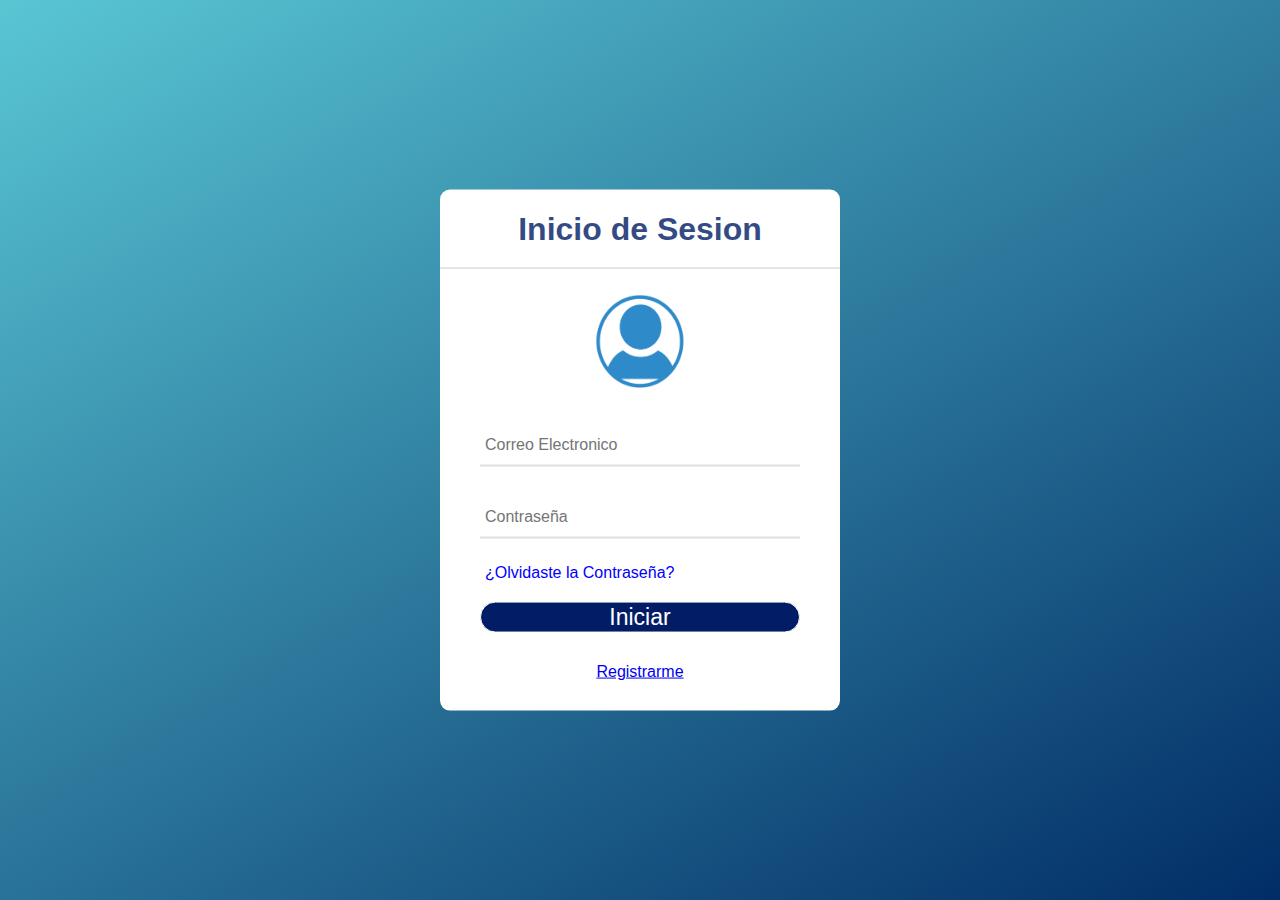
<file: index.html>
<!DOCTYPE html>
<html lang="es">

<head>
    <meta charset="UTF-8">
    <meta http-equiv="X-UA-Compatible" content="IE=edge">
    <meta name="viewport" content="width=device-width, initial-scale=1.0">
    <title>Ensayo</title>
    <link rel="stylesheet" href="style.css">
</head>
<body>
    <div class="Formulario">
        <h1> Inicio de Sesion</h1>
        <img src="./img/userlogo.jpg">
        <form method="post">
            <div class="Username">
                <input type="email" required placeholder="Correo Electronico"> 

            </div>
            <div class="Password">
                <input type="password" required placeholder="Contraseña">
            </div>
            <div class="Recordar">¿Olvidaste la Contraseña?</div>
            <input type="submit"value = "Iniciar">
            <div class="Registrarse">
                <a href="./registro.html" >Registrarme</a>
            </div>
        </form>
    </div> 


</body>

</html>
</file>
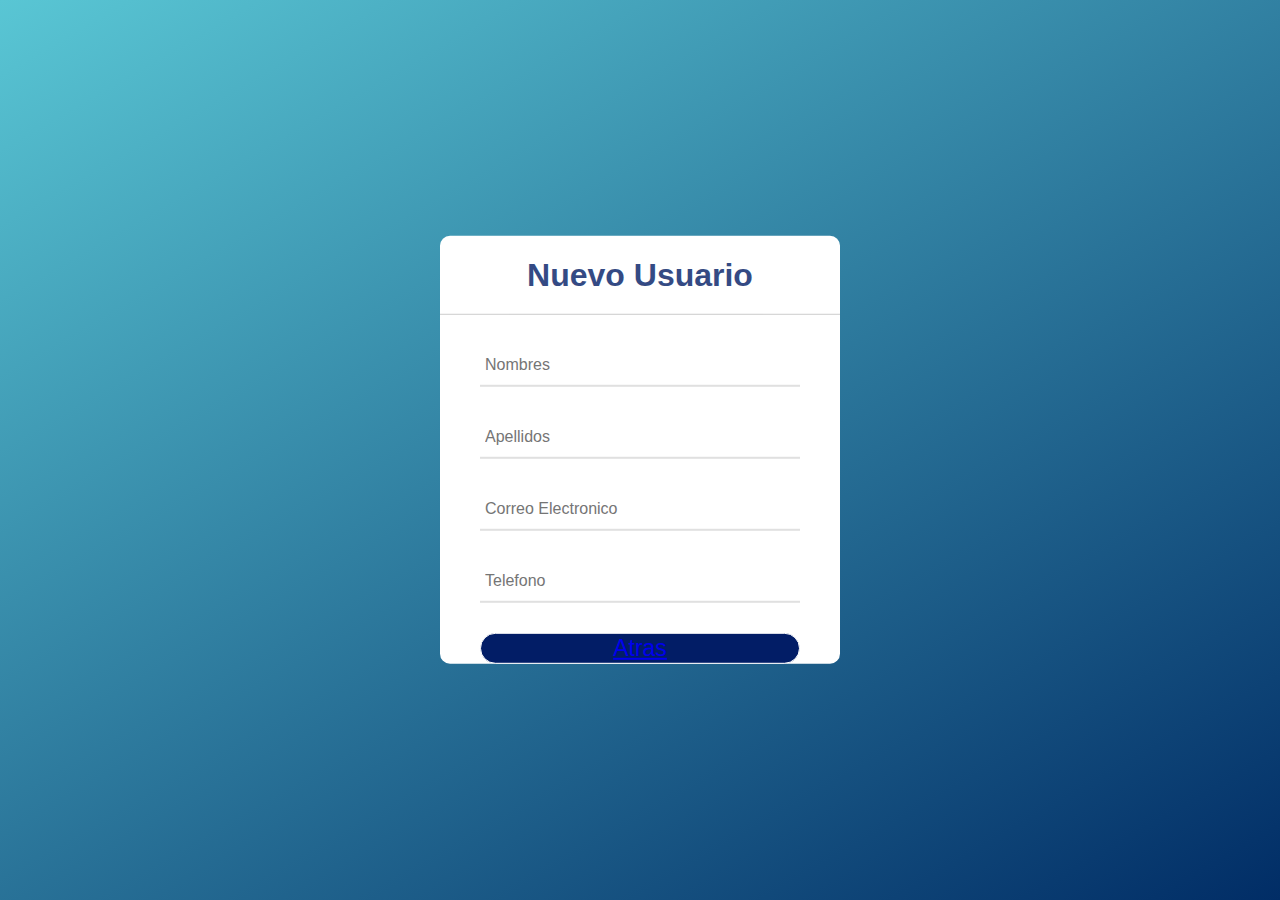
<file: registro.html>
<!DOCTYPE html>
<html lang="es">

<head>
    <meta charset="UTF-8">
    <meta http-equiv="X-UA-Compatible" content="IE=edge">
    <meta name="viewport" content="width=device-width, initial-scale=1.0">
    <title>Ensayo</title>
    <link rel="stylesheet" href="style.css">
</head>
<body>
    <div class="RegistroUsuario">
        <h1>Nuevo Usuario</h1>
        <form method="post">
            <div class="Nombres">
                <input type="text" required placeholder="Nombres"> 
            </div>
            <div class="Apellidos">
                <input type="text" required placeholder="Apellidos"> 
            </div>
            <div class="Correo">
                <input type="email" required placeholder="Correo Electronico">
            </div>
            <div class="Telefono">
                <input type="number" required placeholder="Telefono">
            </div>
                <button>
                <a href="./index.html" >Atras <style>
                
                </style></a>
                </button>
        </form>
    </div> 


</body>

</html>
</file>
<file: style.css>
body
{
    margin: 0;
    padding: 0;
    font-family: Verdana, Geneva, Tahoma, sans-serif;
    background: linear-gradient(150deg, #59C6D4, #012d66);
    height: 100vh;
}

img
{
    position: relative;
    left: 150px;
    width: 100px;
    height: 100px;

}

.Formulario 
{
        position: absolute;
        top: 50%;
        left: 50%;
        transform: translate(-50%, -50%);
        width: 400px;
        background: white;
        border-radius: 10px;
}

.Formulario h1
{
    text-align: center;
    color: #021d66;
    opacity: 80%;
    padding: 0 0 20px 0;
    border-bottom: 1px solid silver;
}

.Formulario form
{
    padding: 0 40px;
    box-sizing: border-box;
}

form .Username
{
    position: relative;
    border-bottom: 2px solid #e0e0e0;
    margin: 30px 0;
}

.Username input
{
    width: 100%;
    padding: 0 5px;
    height: 40px;
    font-size: 16px;
    border: none;
    background: none;
    outline: none;
}

.Username label
{
    display: block;
    top: 50%;
    left: 5px;
    color: rgb(99, 99, 99);
    transform: translateY(-50%);
    font-size: 16px;
    pointer-events: none;
}


.Username input:focus ~ label,
.Username input:focus ~ label
{
    top: -5px;
    color: #021d66;
}

.Username input ~ span::before,
.Username input ~ span::before
{
    width: 100%;
}

form .Password
{
    position: relative;
    border-bottom: 2px solid #e0e0e0;
    margin: 30px 0;
}

.Password input
{
    width: 100%;
    padding: 0 5px;
    height: 40px;
    font-size: 16px;
    border: none;
    background: none;
    outline: none;
}

.Password label
{
    position: absolute;
    top: 50%;
    left: 5px;
    color: rgb(99, 99, 99);
    transform: translateY(-50%);
    font-size: 16px;
    pointer-events: none;
}

.Password span::before
{
    content: '';
    position: absolute;
    top: 40px;
    left: 0;
    width: 100%;
    height: 2px;
    background: #007246;
    transition: .5s;
}

.Password input:focus ~ label,
.Password input:focus ~ label
{
    top: -5px;
    color: #021d66;
}

.Password input ~ span::before,
.Password input ~ span::before
{
    width: 100%;
}

.Recordar
{
    margin: -5px 0 20px 5px;
    color: blue;
    cursor: pointer;
}

.Recordar:hover
{
    text-decoration: underline;
}

input[type="submit"]
{
    width: 100%;
    height: 100%;
    border: 1px solid;
    background: #021d66;
    border-radius: 50px;
    font-size: 23px;
    color: white;
    cursor: pointer;
    outline: none;
}

input[type="submit"]:hover
{
    border-color: blue;
    transition: .5s;
}

.Registrarse
{
    margin: 30px 0;
    text-align: center;
    font-size: 16px;
    color: black;
}

.Registrarse
{
    color: blue;
    text-decoration: none;
}

.Registrarse a:hover
{
    text-decoration: underline;
}

.RegistroUsuario
{
    position: absolute;
    top: 50%;
    left: 50%;
    transform: translate(-50%, -50%);
    width: 400px;
    background: white;
    border-radius: 10px;
}

.RegistroUsuario h1
{
    text-align: center;
    color: #021d66;
    opacity: 80%;
    padding: 0 0 20px 0;
    border-bottom: 1px solid silver;
}

.RegistroUsuario form
{
    padding: 0 40px;
    box-sizing: border-box;
}

form .Nombres
{
    position: relative;
    border-bottom: 2px solid #e0e0e0;
    margin: 30px 0;
}

.Nombres input
{
    width: 100%;
    padding: 0 5px;
    height: 40px;
    font-size: 16px;
    border: none;
    background: none;
    outline: none;
}

.Nombres label
{
    display: block;
    top: 50%;
    left: 5px;
    color: rgb(99, 99, 99);
    transform: translateY(-50%);
    font-size: 16px;
    pointer-events: none;
}

form .Apellidos
{
    position: relative;
    border-bottom: 2px solid #e0e0e0;
    margin: 30px 0;
}

.Apellidos input
{
    width: 100%;
    padding: 0 5px;
    height: 40px;
    font-size: 16px;
    border: none;
    background: none;
    outline: none;
}

.Apellidos label
{
    display: block;
    top: 50%;
    left: 5px;
    color: rgb(99, 99, 99);
    transform: translateY(-50%);
    font-size: 16px;
    pointer-events: none;
}

form .Correo
{
    position: relative;
    border-bottom: 2px solid #e0e0e0;
    margin: 30px 0;
}

.Correo input
{
    width: 100%;
    padding: 0 5px;
    height: 40px;
    font-size: 16px;
    border: none;
    background: none;
    outline: none;
}

.Correo label
{
    display: block;
    top: 50%;
    left: 5px;
    color: rgb(99, 99, 99);
    transform: translateY(-50%);
    font-size: 16px;
    pointer-events: none;
}

form .Telefono
{
    position: relative;
    border-bottom: 2px solid #e0e0e0;
    margin: 30px 0;
}

.Telefono input
{
    width: 100%;
    padding: 0 5px;
    height: 40px;
    font-size: 16px;
    border: none;
    background: none;
    outline: none;
}

.Telefono label
{
    display: block;
    top: 50%;
    left: 5px;
    color: rgb(99, 99, 99);
    transform: translateY(-50%);
    font-size: 16px;
    pointer-events: none;
}

Button
{
    width: 100%;
    height: 100%;
    border: 1px solid;
    background: #021d66;
    border-radius: 50px;
    font-size: 23px;
    color: white;
    cursor: pointer;
    outline: none;
    border-color: rgb(255, 255, 255);
    transition: .5s;
    box-sizing: border-box;
}
</file>
